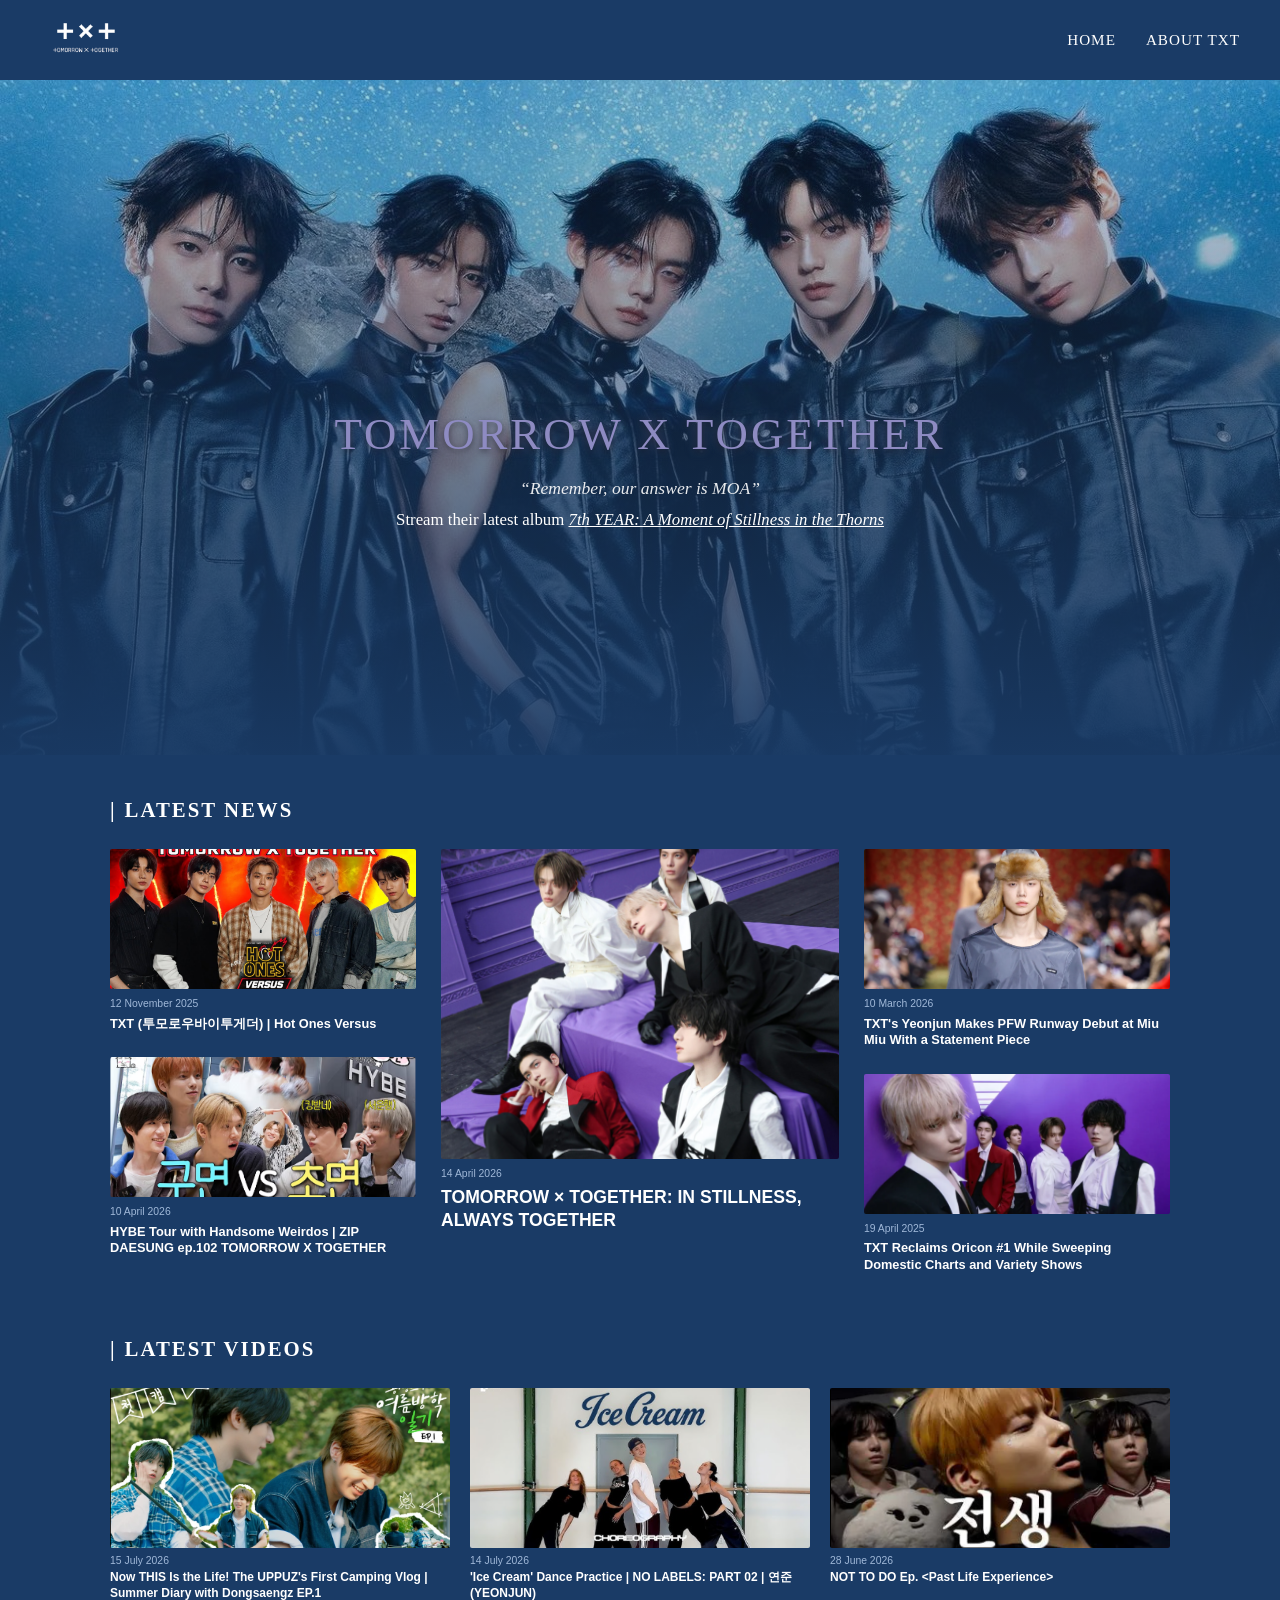
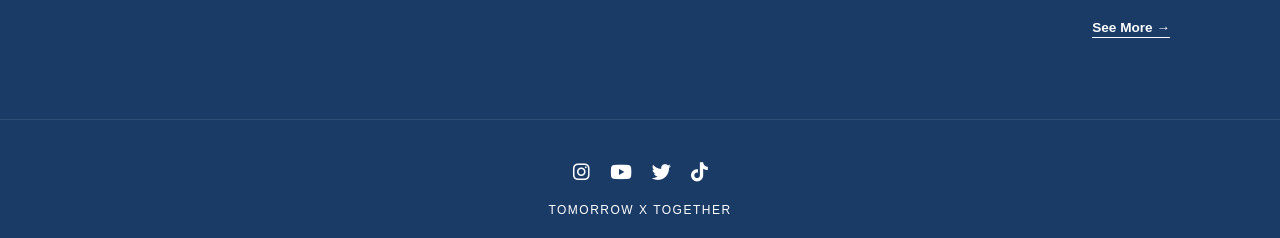
<file: index.html>
<!doctype html>
<html>
<head>
<meta charset="utf-8">
<meta name="viewport" content="width=device-width, initial-scale=1.0">
<title>index</title>
	<link rel="stylesheet" href="style.css">
<!-- Font Awesome for Social Media Icons -->
  <link rel="stylesheet" href="https://cdnjs.cloudflare.com/ajax/libs/font-awesome/6.4.0/css/all.min.css">
</head>

<body>
<!-- Navigation Header -->
  <header class="navbar">
  <div class="nav-container">
    <div class="logo">
      <img src="txt-logo.png" alt="TOMORROWXTOGETHER" class="logo-img" style="height: 80px !important; width: auto !important;">
    </div>
    <nav>
      <ul class="nav-links">
        <li><a href="index.html">HOME</a></li>
        <li><a href="about.html">ABOUT TXT</a></li>
      </ul>
    </nav>
  </div>
</header>

<!-- Hero Banner -->
<section class="hero scroll-reveal">
  <div class="hero-bg">
    <img src="banner.jpg" alt="TOMORROW X TOGETHER Hero Image">
    <div class="hero-overlay"></div>
  </div>
  <div class="hero-content">
    <h1 class="hero-title">TOMORROW X TOGETHER</h1>
    <p class="hero-quote">“Remember, our answer is MOA”</p>
    <!-- Album Link Added Below -->
    <p class="hero-sub">
      Stream their latest album 
      <a href="https://youtu.be/jOnLqqDRfY4?si=QqcTjqdE5loKPj-n" target="_blank" rel="noopener noreferrer" class="album-link">
        <em>7th YEAR: A Moment of Stillness in the Thorns</em>
      </a>
    </p>
  </div>
</section>

  <!-- Main Content Container -->
  <main class="main-content">

    <!-- LATEST NEWS SECTION -->
    <section class="news-section">
      <h2 class="section-title scroll-reveal"><span class="bar">|</span> LATEST NEWS</h2>
      
      <div class="news-grid">
        <!-- Left Column (Small Cards) -->
        <div class="news-col left-col">
       <article class="news-card scroll-reveal">
  <!-- 1. Wrap the image inside an <a> tag pointing to hot-ones.html -->
  <a href="hot-ones.html">
    <div class="img-wrapper">
      <img src="article1.png" alt="Hot Ones Versus"> <!-- Use your existing image name here -->
    </div>
  </a>
  
  <span class="date">12 November 2025</span>

  <!-- 2. Wrap the text inside an <a> tag pointing to hot-ones.html -->
  <h3>
    <a href="hot-ones.html" class="news-title-link">
      TXT (투모로우바이투게더) | Hot Ones Versus
    </a>
  </h3>
</article>

         <!-- Article 2: HYBE Tour -->
      <article class="news-card scroll-reveal">
        <a href="hybe-tour.html">
          <div class="img-wrapper">
            <img src="article5.png" alt="HYBE Tour">
          </div>
        </a>
        <span class="date">10 April 2026</span>
        <h3>
          <a href="hybe-tour.html" class="news-title-link">
            HYBE Tour with Handsome Weirdos | ZIP DAESUNG ep.102 TOMORROW X TOGETHER
          </a>
        </h3>
      </article>

    </div>

    <!-- Center Column (Featured Large Card) -->
    <div class="news-col center-col">
      
      <!-- Article 3: Featured Article -->
      <article class="news-card featured-card scroll-reveal">
        <a href="in-stillness.html">
          <div class="img-wrapper">
            <img src="article3.png" alt="Featured News">
          </div>
        </a>
        <span class="date">14 April 2026</span>
        <h2>
          <a href="in-stillness.html" class="news-title-link">
            TOMORROW × TOGETHER: IN STILLNESS, ALWAYS TOGETHER
          </a>
        </h2>
      </article>

    </div>

    <!-- Right Column (Small Cards) -->
    <div class="news-col right-col">
      
      <!-- Article 4: Yeonjun PFW -->
      <article class="news-card scroll-reveal">
        <a href="yeonjun-pfw.html">
          <div class="img-wrapper">
            <img src="article2.png" alt="Yeonjun PFW">
          </div>
        </a>
        <span class="date">10 March 2026</span>
        <h3>
          <a href="yeonjun-pfw.html" class="news-title-link">
            TXT's Yeonjun Makes PFW Runway Debut at Miu Miu With a Statement Piece
          </a>
        </h3>
      </article>

      <!-- Article 5: Oricon Charts -->
      <article class="news-card scroll-reveal">
        <a href="orion-charts.html">
          <div class="img-wrapper">
            <img src="article4.png" alt="Oricon Charts">
          </div>
        </a>
        <span class="date">19 April 2025</span>
        <h3>
          <a href="orion-charts.html" class="news-title-link">
            TXT Reclaims Oricon #1 While Sweeping Domestic Charts and Variety Shows
          </a>
        </h3>
      </article>

    </div>

  </div>
</section>

   <!-- LATEST VIDEOS SECTION -->
<section class="videos-section">
  <h2 class="section-title scroll-reveal"><span class="bar">|</span> LATEST VIDEOS</h2>

  <div class="video-grid">
    <article class="video-card scroll-reveal">
      <div class="img-wrapper">
        <img src="vid1.png" alt="Now THIS Is the Life!">
      </div>
      <span class="date">15 July 2026</span>
      <h3>
        <a href="https://youtu.be/W1A_zxFTfpo?si=37o1VPZuqSV8nnGb" target="_blank" rel="noopener noreferrer" class="video-title-link">
          Now THIS Is the Life! The UPPUZ's First Camping Vlog | Summer Diary with Dongsaengz EP.1
        </a>
      </h3>
    </article>

    <article class="video-card scroll-reveal">
      <div class="img-wrapper">
        <img src="vid2.png" alt="Ice Cream Dance Practice">
      </div>
      <span class="date">14 July 2026</span>
      <h3>
        <a href="https://youtu.be/bt8orNMV8So?si=zY-VNo55IUqA9FCu" target="_blank" rel="noopener noreferrer" class="video-title-link">
          'Ice Cream' Dance Practice | NO LABELS: PART 02 | 연준 (YEONJUN)
        </a>
      </h3>
    </article>

    <article class="video-card scroll-reveal">
      <div class="img-wrapper">
        <img src="vid3.png" alt="NOT TO DO Ep">
      </div>
      <span class="date">28 June 2026</span>
      <h3>
        <a href="https://youtu.be/4HDLaG59Waw?si=Dm4VG0qv7tOkpBgp" target="_blank" rel="noopener noreferrer" class="video-title-link">
          NOT TO DO Ep. &lt;Past Life Experience&gt;
        </a>
      </h3>
    </article>
  </div>

  <div class="see-more-container scroll-reveal">
    <a href="https://youtube.com/@txt_bighit?si=pQ9l5C56jWj0lDkj" target="_blank" rel="noopener noreferrer" class="see-more">See More &rarr;</a>
  </div>
</section>

  </main>

  <!-- Footer -->
<footer class="footer">
  <div class="social-icons">
    <a href="https://www.instagram.com/txt_bighit?igsh=MW83ZWhpZDl4MWRhbg==" target="_blank" rel="noopener noreferrer" aria-label="Instagram">
      <i class="fa-brands fa-instagram"></i>
    </a>
    <a href="https://youtube.com/@txt_bighit?si=pQ9l5C56jWj0lDkj
" target="_blank" rel="noopener noreferrer" aria-label="YouTube">
      <i class="fa-brands fa-youtube"></i>
    </a>
    <a href="https://x.com/TXT_members?s=20" target="_blank" rel="noopener noreferrer" aria-label="Twitter/X">
      <i class="fa-brands fa-twitter"></i>
    </a>
    <a href="https://www.tiktok.com/@txt.bighitent?_r=1&_t=ZS-98K6CUXUZD2" target="_blank" rel="noopener noreferrer" aria-label="TikTok">
      <i class="fa-brands fa-tiktok"></i>
    </a>
  </div>
  <p class="footer-title">TOMORROW X TOGETHER</p>
</footer>

<script src="script.js"></script>
</body>
</html>
</file>
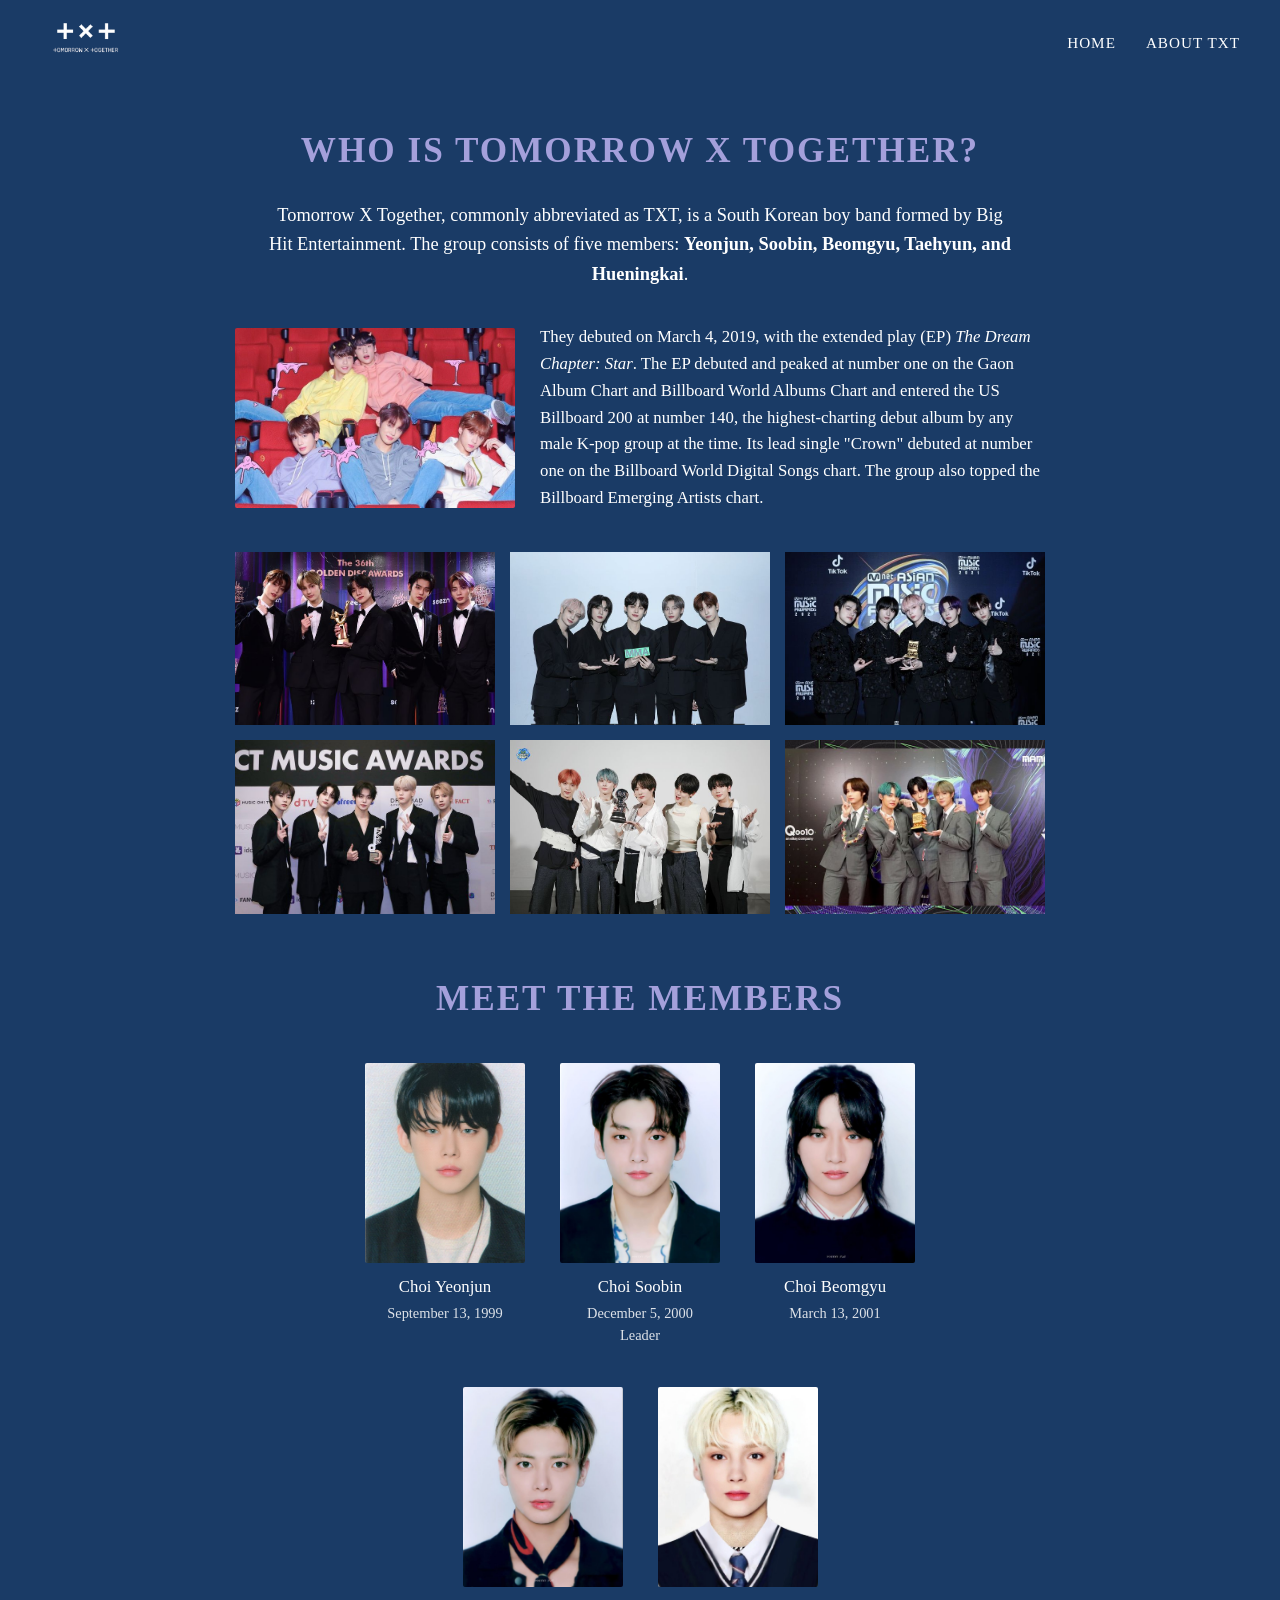
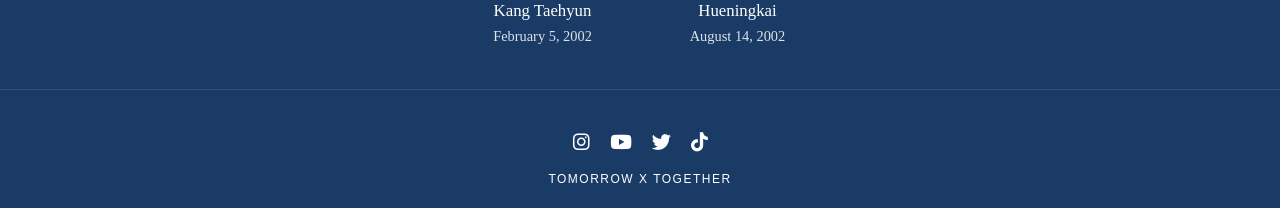
<file: about.html>
<!DOCTYPE html>
<html lang="en">
<head>
  <meta charset="UTF-8">
  <meta name="viewport" content="width=device-width, initial-scale=1.0">
  <title>ABOUT TXT | TOMORROW X TOGETHER</title>
  <link rel="stylesheet" href="style.css">
  <!-- Font Awesome for Social Media Icons -->
  <link rel="stylesheet" href="https://cdnjs.cloudflare.com/ajax/libs/font-awesome/6.4.0/css/all.min.css">
</head>
<body>

  <!-- Navigation Header -->
  <header class="navbar">
    <div class="nav-container">
      <div class="logo">
        <a href="index.html">
          <img src="txt-logo.png" alt="TOMORROWXTOGETHER" class="logo-img" style="height: 80px !important; width: auto !important;">
        </a>
      </div>
      <nav>
        <ul class="nav-links">
          <li><a href="index.html">HOME</a></li>
          <li><a href="about.html" class="active">ABOUT TXT</a></li>
        </ul>
      </nav>
    </div>
  </header>

  <!-- About Section Container -->
  <main class="about-container scroll-reveal">
    
    <h1 class="about-heading">WHO IS TOMORROW X TOGETHER?</h1>

    <p class="about-intro">
      Tomorrow X Together, commonly abbreviated as TXT, is a South Korean boy band formed by Big Hit Entertainment. The group consists of five members: <strong>Yeonjun, Soobin, Beomgyu, Taehyun, and Hueningkai</strong>.
    </p>

    <!-- Intro Banner with Image on Left -->
    <div class="about-intro-block">
      <div class="intro-img-wrapper">
        <img src="txt-debut.jpg" alt="TXT Debut">
      </div>
      <p class="intro-text">
        They debuted on March 4, 2019, with the extended play (EP) <em>The Dream Chapter: Star</em>. The EP debuted and peaked at number one on the Gaon Album Chart and Billboard World Albums Chart and entered the US Billboard 200 at number 140, the highest-charting debut album by any male K-pop group at the time. Its lead single "Crown" debuted at number one on the Billboard World Digital Songs chart. The group also topped the Billboard Emerging Artists chart.
      </p>
    </div>

 <!-- Asymmetrical Gallery Grid -->
<div class="about-gallery">
  <div class="gallery-item item-1 scroll-reveal" style="transition-delay: 0.1s;">
    <img src="award1.jpg" alt="Award 1">
  </div>
  <div class="gallery-item item-2 scroll-reveal" style="transition-delay: 0.2s;">
    <img src="award2.jpg" alt="Award 2">
  </div>
  <div class="gallery-item item-3 scroll-reveal" style="transition-delay: 0.3s;">
    <img src="award3.jpg" alt="Award 3">
  </div>
  <div class="gallery-item item-4 scroll-reveal" style="transition-delay: 0.4s;">
    <img src="award4.jpg" alt="Award 4">
  </div>
  <div class="gallery-item item-5 scroll-reveal" style="transition-delay: 0.5s;">
    <img src="award5.jpg" alt="Award 5">
  </div>
  <div class="gallery-item item-6 scroll-reveal" style="transition-delay: 0.6s;">
    <img src="award6.jpg" alt="Award 6">
  </div>
</div>

    <h2 class="members-heading">MEET THE MEMBERS</h2>

    <!-- Top 3 Members Row -->
    <div class="members-row top-row">
      
      <!-- Yeonjun -->
      <div class="member-card">
        <div class="member-img-wrapper">
          <img src="yeonjun-passport.jpg" alt="Choi Yeonjun">
        </div>
        <h3 class="member-name">Choi Yeonjun</h3>
        <p class="member-date">September 13, 1999</p>
      </div>

      <!-- Soobin -->
      <div class="member-card">
        <div class="member-img-wrapper">
          <img src="soobin-passprt.jpg" alt="Choi Soobin">
        </div>
        <h3 class="member-name">Choi Soobin</h3>
        <p class="member-date">December 5, 2000</p>
        <p class="member-role">Leader</p>
      </div>

      <!-- Beomgyu -->
      <div class="member-card">
        <div class="member-img-wrapper">
          <img src="beomgyu-passport.jpg" alt="Choi Beomgyu">
        </div>
        <h3 class="member-name">Choi Beomgyu</h3>
        <p class="member-date">March 13, 2001</p>
      </div>

    </div>

    <!-- Bottom 2 Members Row -->
    <div class="members-row bottom-row">
      
      <!-- Taehyun -->
      <div class="member-card">
        <div class="member-img-wrapper">
          <img src="taehyun-passport.jpg" alt="Kang Taehyun">
        </div>
        <h3 class="member-name">Kang Taehyun</h3>
        <p class="member-date">February 5, 2002</p>
      </div>

      <!-- Hueningkai -->
      <div class="member-card">
        <div class="member-img-wrapper">
          <img src="hueningkai-passport.jpg" alt="Hueningkai">
        </div>
        <h3 class="member-name">Hueningkai</h3>
        <p class="member-date">August 14, 2002</p>
      </div>

    </div>

  </main>

  <!-- Footer -->
  <footer class="footer">
    <div class="social-icons">
      <a href="https://www.instagram.com/txt_bighit" target="_blank" rel="noopener noreferrer"><i class="fa-brands fa-instagram"></i></a>
      <a href="https://www.youtube.com/@TXT_OFFICIAL" target="_blank" rel="noopener noreferrer"><i class="fa-brands fa-youtube"></i></a>
      <a href="https://twitter.com/TXT_bighit" target="_blank" rel="noopener noreferrer"><i class="fa-brands fa-twitter"></i></a>
      <a href="https://www.tiktok.com/@txt.bighitent" target="_blank" rel="noopener noreferrer"><i class="fa-brands fa-tiktok"></i></a>
    </div>
    <p class="footer-title">TOMORROW X TOGETHER</p>
  </footer>

  <script src="script.js"></script>
	

</body>
</html>
</file>
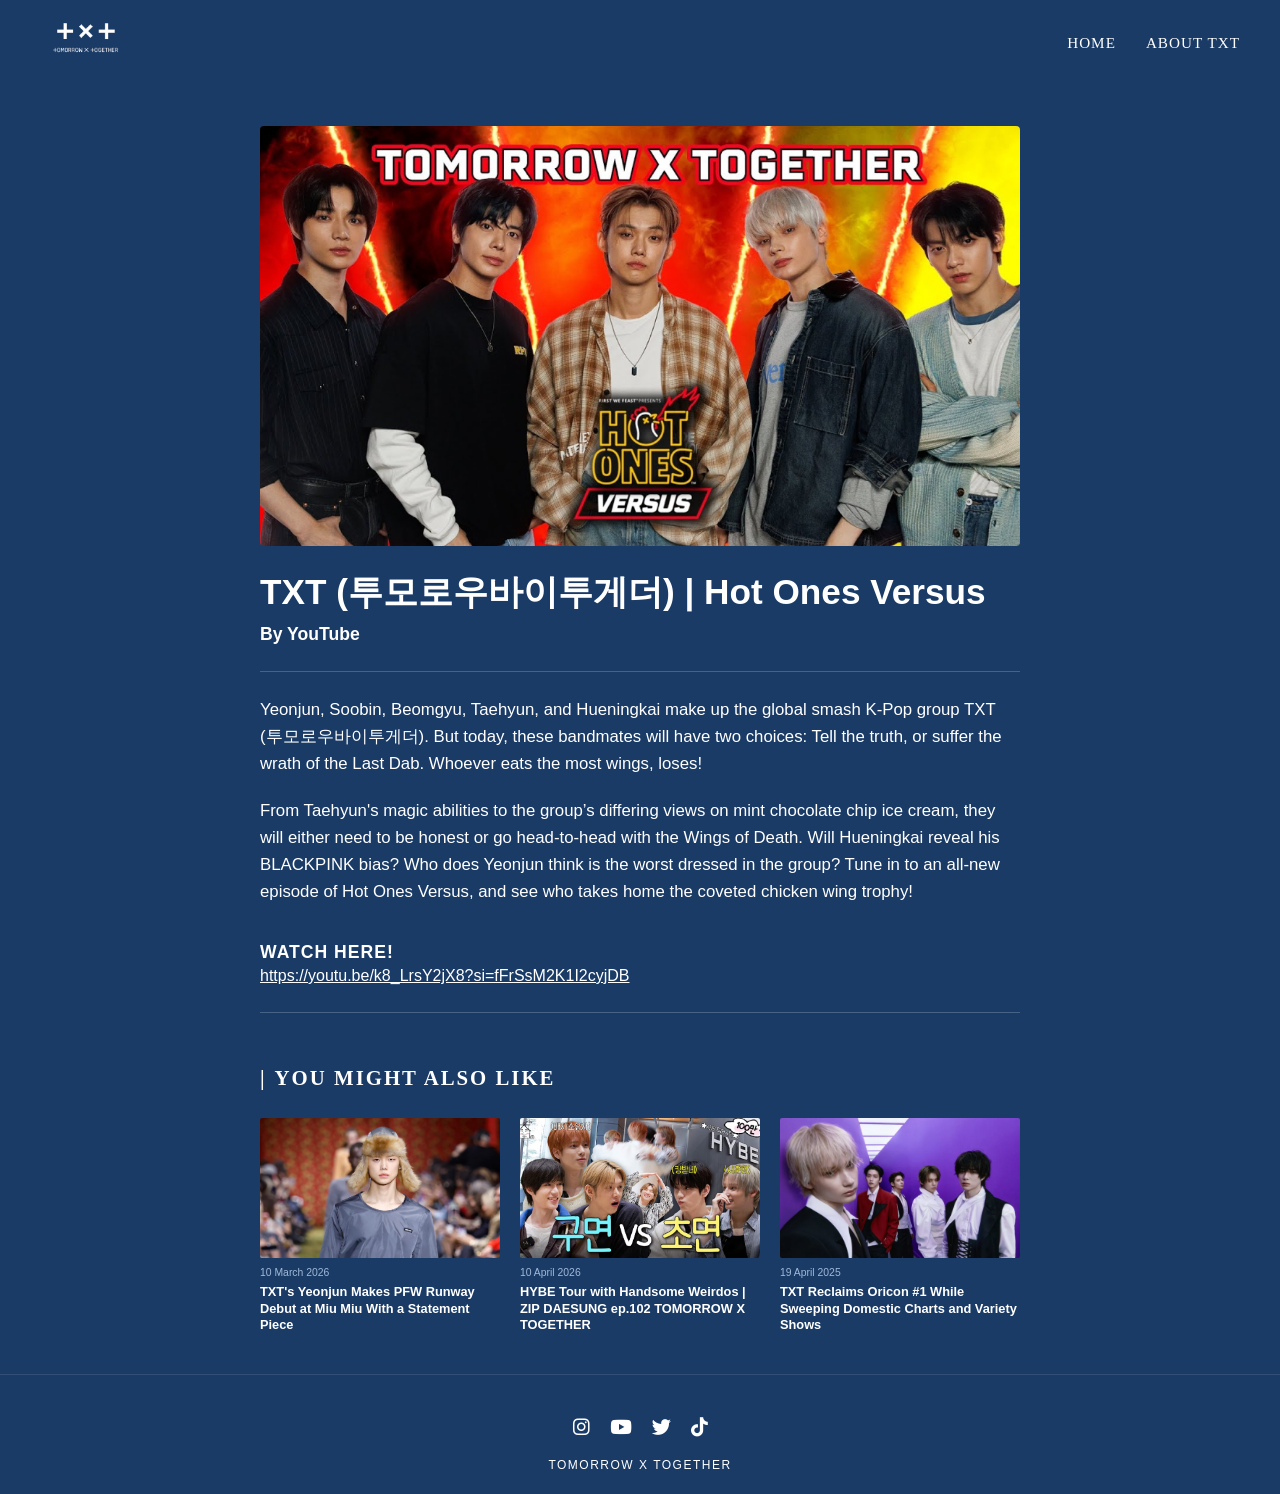
<file: hot-ones.html>
<!doctype html>
<html>
<head>
<meta charset="utf-8">
<meta name="viewport" content="width=device-width, initial-scale=1.0">
<title>hot-ones</title>
	<link rel="stylesheet" href="style.css">
  <link rel="stylesheet" href="https://cdnjs.cloudflare.com/ajax/libs/font-awesome/6.4.0/css/all.min.css">
</head>

<body>
	
<!-- Navigation Header -->
  <header class="navbar">
    <div class="nav-container">
      <div class="logo">
        <a href="index.html">
          <img src="txt-logo.png" alt="TOMORROWXTOGETHER" class="logo-img" style="height: 80px !important; width: auto !important;">
        </a>
      </div>
      <nav>
        <ul class="nav-links">
          <li><a href="index.html">HOME</a></li>
          <li><a href="about.html">ABOUT TXT</a></li>
        </ul>
      </nav>
    </div>
  </header>

  <!-- Article Layout -->
  <main class="article-container scroll-reveal">
    
    <!-- Article Header Banner Image -->
    <div class="article-banner">
      <img src="article1.png" alt="TXT Hot Ones Versus">
    </div>

    <!-- Article Heading -->
    <h1 class="article-title">TXT (투모로우바이투게더) | Hot Ones Versus</h1>
    <p class="article-author">By YouTube</p>

    <hr class="article-divider">

    <!-- Article Body Text -->
    <div class="article-body">
      <p>
        Yeonjun, Soobin, Beomgyu, Taehyun, and Hueningkai make up the global smash K-Pop group TXT (투모로우바이투게더). But today, these bandmates will have two choices: Tell the truth, or suffer the wrath of the Last Dab. Whoever eats the most wings, loses!
      </p>

      <p>
        From Taehyun's magic abilities to the group’s differing views on mint chocolate chip ice cream, they will either need to be honest or go head-to-head with the Wings of Death. Will Hueningkai reveal his BLACKPINK bias? Who does Yeonjun think is the worst dressed in the group? Tune in to an all-new episode of Hot Ones Versus, and see who takes home the coveted chicken wing trophy!
      </p>

      <div class="watch-here-block">
        <strong>WATCH HERE!</strong><br>
        <a href="https://youtu.be/k8_LrsY2jX8?si=fFrSsM2K1I2cyjDB" target="_blank" rel="noopener noreferrer" class="youtube-link">
          https://youtu.be/k8_LrsY2jX8?si=fFrSsM2K1I2cyjDB
        </a>
      </div>
    </div>

    <hr class="article-divider">

    <!-- Related Articles / You Might Also Like -->
<section class="related-section">
  <h2 class="section-title"><span class="bar">|</span> YOU MIGHT ALSO LIKE</h2>
  
  <div class="video-grid">
    
    <!-- Related Card 1 -->
    <article class="news-card scroll-reveal">
      <a href="yeonjun-pfw.html">
        <div class="img-wrapper">
          <img src="article2.png" alt="Yeonjun PFW">
        </div>
      </a>
      <span class="date">10 March 2026</span>
      <h3>
        <a href="yeonjun-pfw.html" class="video-title-link">
          TXT's Yeonjun Makes PFW Runway Debut at Miu Miu With a Statement Piece
        </a>
      </h3>
    </article>

    <!-- Related Card 2 -->
    <article class="news-card scroll-reveal">
      <a href="hybe-tour.html">
        <div class="img-wrapper">
          <img src="article5.png" alt="HYBE Tour">
        </div>
      </a>
      <span class="date">10 April 2026</span>
      <h3>
        <a href="hybe-tour.html" class="video-title-link">
          HYBE Tour with Handsome Weirdos | ZIP DAESUNG ep.102 TOMORROW X TOGETHER
        </a>
      </h3>
    </article>

    <!-- Related Card 3 -->
    <article class="news-card scroll-reveal">
      <a href="orion-charts.html">
        <div class="img-wrapper">
          <img src="article4.png" alt="Oricon Charts">
        </div>
      </a>
      <span class="date">19 April 2025</span>
      <h3>
        <a href="orion-charts.html" class="video-title-link">
          TXT Reclaims Oricon #1 While Sweeping Domestic Charts and Variety Shows
        </a>
      </h3>
    </article>

  </div>
</section>

  </main>

  <!-- Footer -->
  <footer class="footer">
    <div class="social-icons">
      <a href="https://www.instagram.com/txt_bighit" target="_blank" rel="noopener noreferrer"><i class="fa-brands fa-instagram"></i></a>
      <a href="https://www.youtube.com/@TXT_OFFICIAL" target="_blank" rel="noopener noreferrer"><i class="fa-brands fa-youtube"></i></a>
      <a href="https://twitter.com/TXT_bighit" target="_blank" rel="noopener noreferrer"><i class="fa-brands fa-twitter"></i></a>
      <a href="https://www.tiktok.com/@txt.bighitent" target="_blank" rel="noopener noreferrer"><i class="fa-brands fa-tiktok"></i></a>
    </div>
    <p class="footer-title">TOMORROW X TOGETHER</p>
  </footer>

  <script src="script.js"></script>

</body>
</html>
</file>
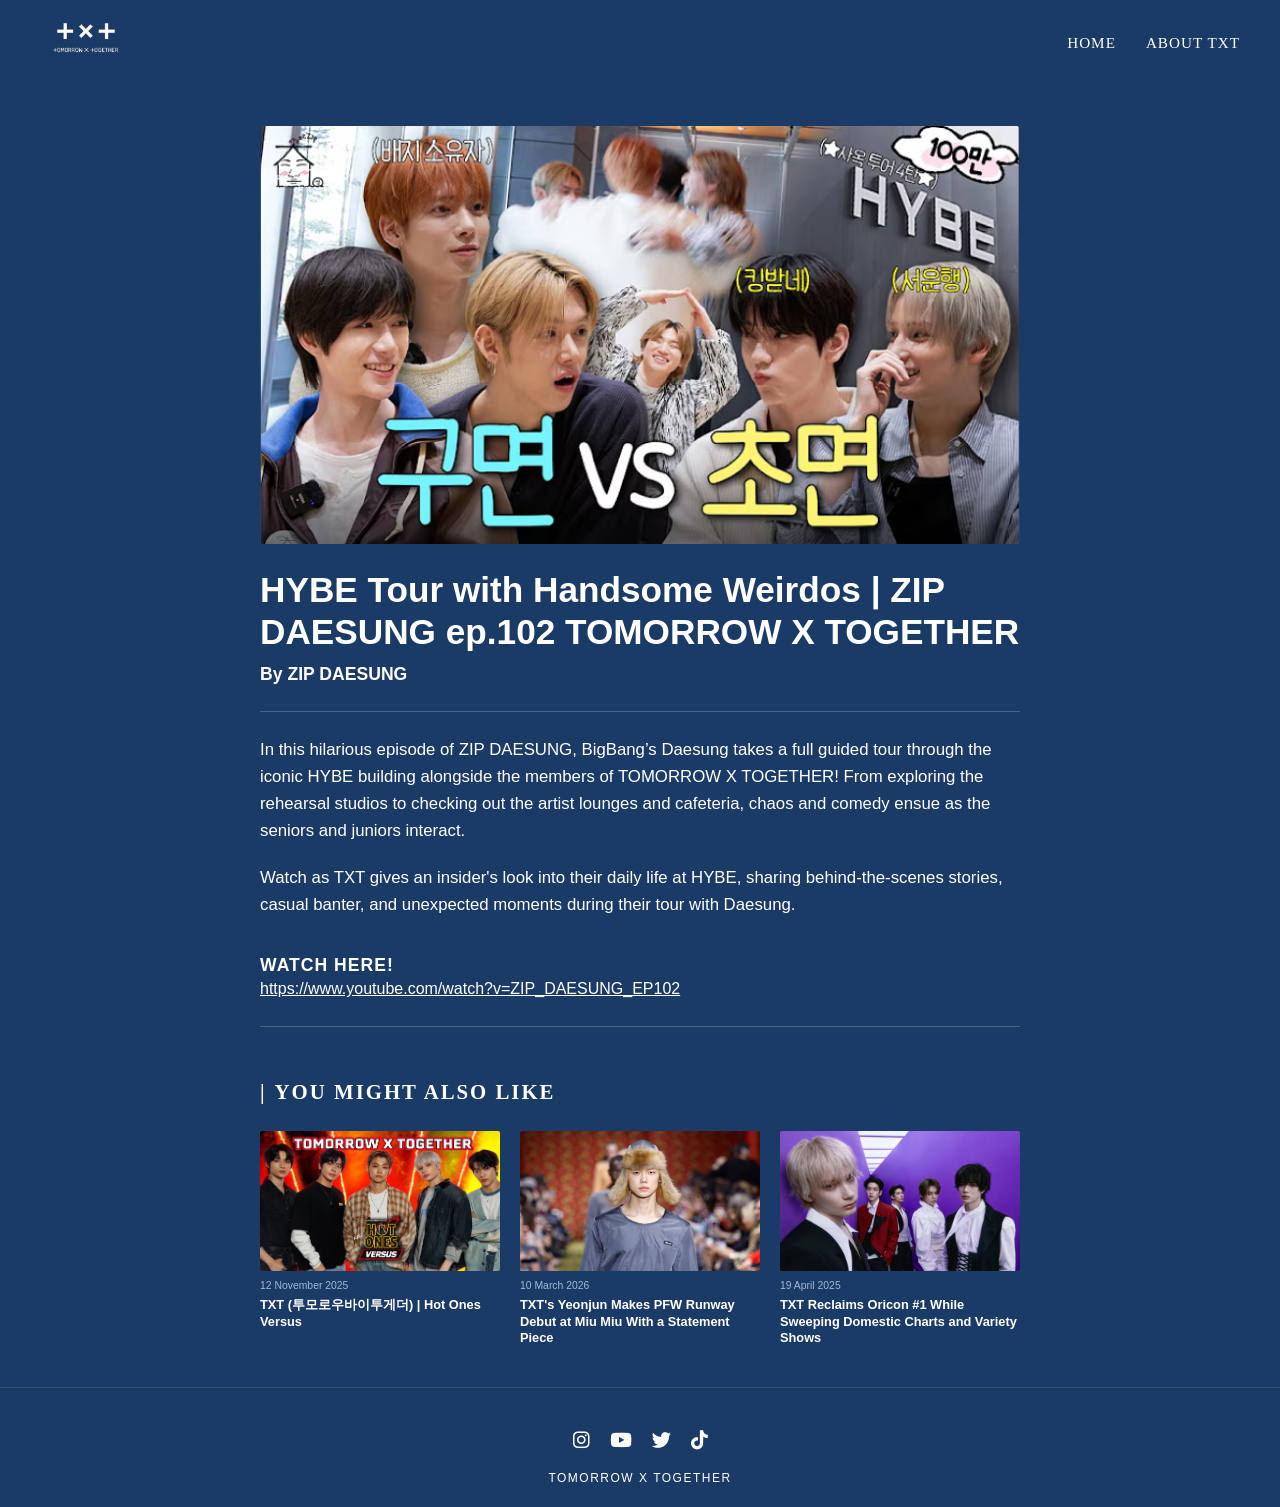
<file: hybe-tour.html>
<!DOCTYPE html>
<html lang="en">
<head>
  <meta charset="UTF-8">
  <meta name="viewport" content="width=device-width, initial-scale=1.0">
  <title>TXT | HYBE Tour with Handsome Weirdos</title>
  <link rel="stylesheet" href="style.css">
  <!-- Font Awesome for Social Media Icons -->
  <link rel="stylesheet" href="https://cdnjs.cloudflare.com/ajax/libs/font-awesome/6.4.0/css/all.min.css">
</head>
<body>

  <!-- Navigation Header -->
  <header class="navbar">
    <div class="nav-container">
      <div class="logo">
        <a href="index.html">
          <img src="txt-logo.png" alt="TOMORROWXTOGETHER" class="logo-img" style="height: 80px !important; width: auto !important;">
        </a>
      </div>
      <nav>
        <ul class="nav-links">
          <li><a href="index.html">HOME</a></li>
          <li><a href="about.html">ABOUT TXT</a></li>
        </ul>
      </nav>
    </div>
  </header>

  <!-- Article Layout -->
  <main class="article-container scroll-reveal">
    
    <!-- Article Header Banner Image -->
    <div class="article-banner">
      <img src="article5.png" alt="HYBE Tour with Handsome Weirdos">
    </div>

    <!-- Article Heading -->
    <h1 class="article-title">HYBE Tour with Handsome Weirdos | ZIP DAESUNG ep.102 TOMORROW X TOGETHER</h1>
    <p class="article-author">By ZIP DAESUNG</p>

    <hr class="article-divider">

    <!-- Article Body Text -->
    <div class="article-body">
      <p>
        In this hilarious episode of ZIP DAESUNG, BigBang’s Daesung takes a full guided tour through the iconic HYBE building alongside the members of TOMORROW X TOGETHER! From exploring the rehearsal studios to checking out the artist lounges and cafeteria, chaos and comedy ensue as the seniors and juniors interact.
      </p>

      <p>
        Watch as TXT gives an insider's look into their daily life at HYBE, sharing behind-the-scenes stories, casual banter, and unexpected moments during their tour with Daesung.
      </p>

      <div class="watch-here-block">
        <strong>WATCH HERE!</strong><br>
        <a href="https://www.youtube.com/watch?v=ZIP_DAESUNG_EP102" target="_blank" rel="noopener noreferrer" class="youtube-link">
          https://www.youtube.com/watch?v=ZIP_DAESUNG_EP102
        </a>
      </div>
    </div>

    <hr class="article-divider">

    <!-- Related Articles / You Might Also Like -->
    <section class="related-section">
      <h2 class="section-title"><span class="bar">|</span> YOU MIGHT ALSO LIKE</h2>
      
      <div class="video-grid">
        
        <!-- Related 1: Hot Ones -->
        <article class="news-card scroll-reveal">
          <a href="hot-ones.html">
            <div class="img-wrapper">
              <img src="article1.png" alt="Hot Ones Versus">
            </div>
          </a>
          <span class="date">12 November 2025</span>
          <h3>
            <a href="hot-ones.html" class="video-title-link">
              TXT (투모로우바이투게더) | Hot Ones Versus
            </a>
          </h3>
        </article>

        <!-- Related 2: Yeonjun PFW -->
        <article class="news-card scroll-reveal">
          <a href="yeonjun-pfw.html">
            <div class="img-wrapper">
              <img src="article2.png" alt="Yeonjun PFW">
            </div>
          </a>
          <span class="date">10 March 2026</span>
          <h3>
            <a href="yeonjun-pfw.html" class="video-title-link">
              TXT's Yeonjun Makes PFW Runway Debut at Miu Miu With a Statement Piece
            </a>
          </h3>
        </article>

        <!-- Related 3: Oricon Charts -->
        <article class="news-card scroll-reveal">
          <a href="orion-charts.html">
            <div class="img-wrapper">
              <img src="article4.png" alt="Oricon Charts">
            </div>
          </a>
          <span class="date">19 April 2025</span>
          <h3>
            <a href="orion-charts.html" class="video-title-link">
              TXT Reclaims Oricon #1 While Sweeping Domestic Charts and Variety Shows
            </a>
          </h3>
        </article>

      </div>
    </section>

  </main>

  <!-- Footer -->
  <footer class="footer">
    <div class="social-icons">
      <a href="https://www.instagram.com/txt_bighit" target="_blank" rel="noopener noreferrer"><i class="fa-brands fa-instagram"></i></a>
      <a href="https://www.youtube.com/@TXT_OFFICIAL" target="_blank" rel="noopener noreferrer"><i class="fa-brands fa-youtube"></i></a>
      <a href="https://twitter.com/TXT_bighit" target="_blank" rel="noopener noreferrer"><i class="fa-brands fa-twitter"></i></a>
      <a href="https://www.tiktok.com/@txt.bighitent" target="_blank" rel="noopener noreferrer"><i class="fa-brands fa-tiktok"></i></a>
    </div>
    <p class="footer-title">TOMORROW X TOGETHER</p>
  </footer>

  <script src="script.js"></script>
</body>
</html>
</file>
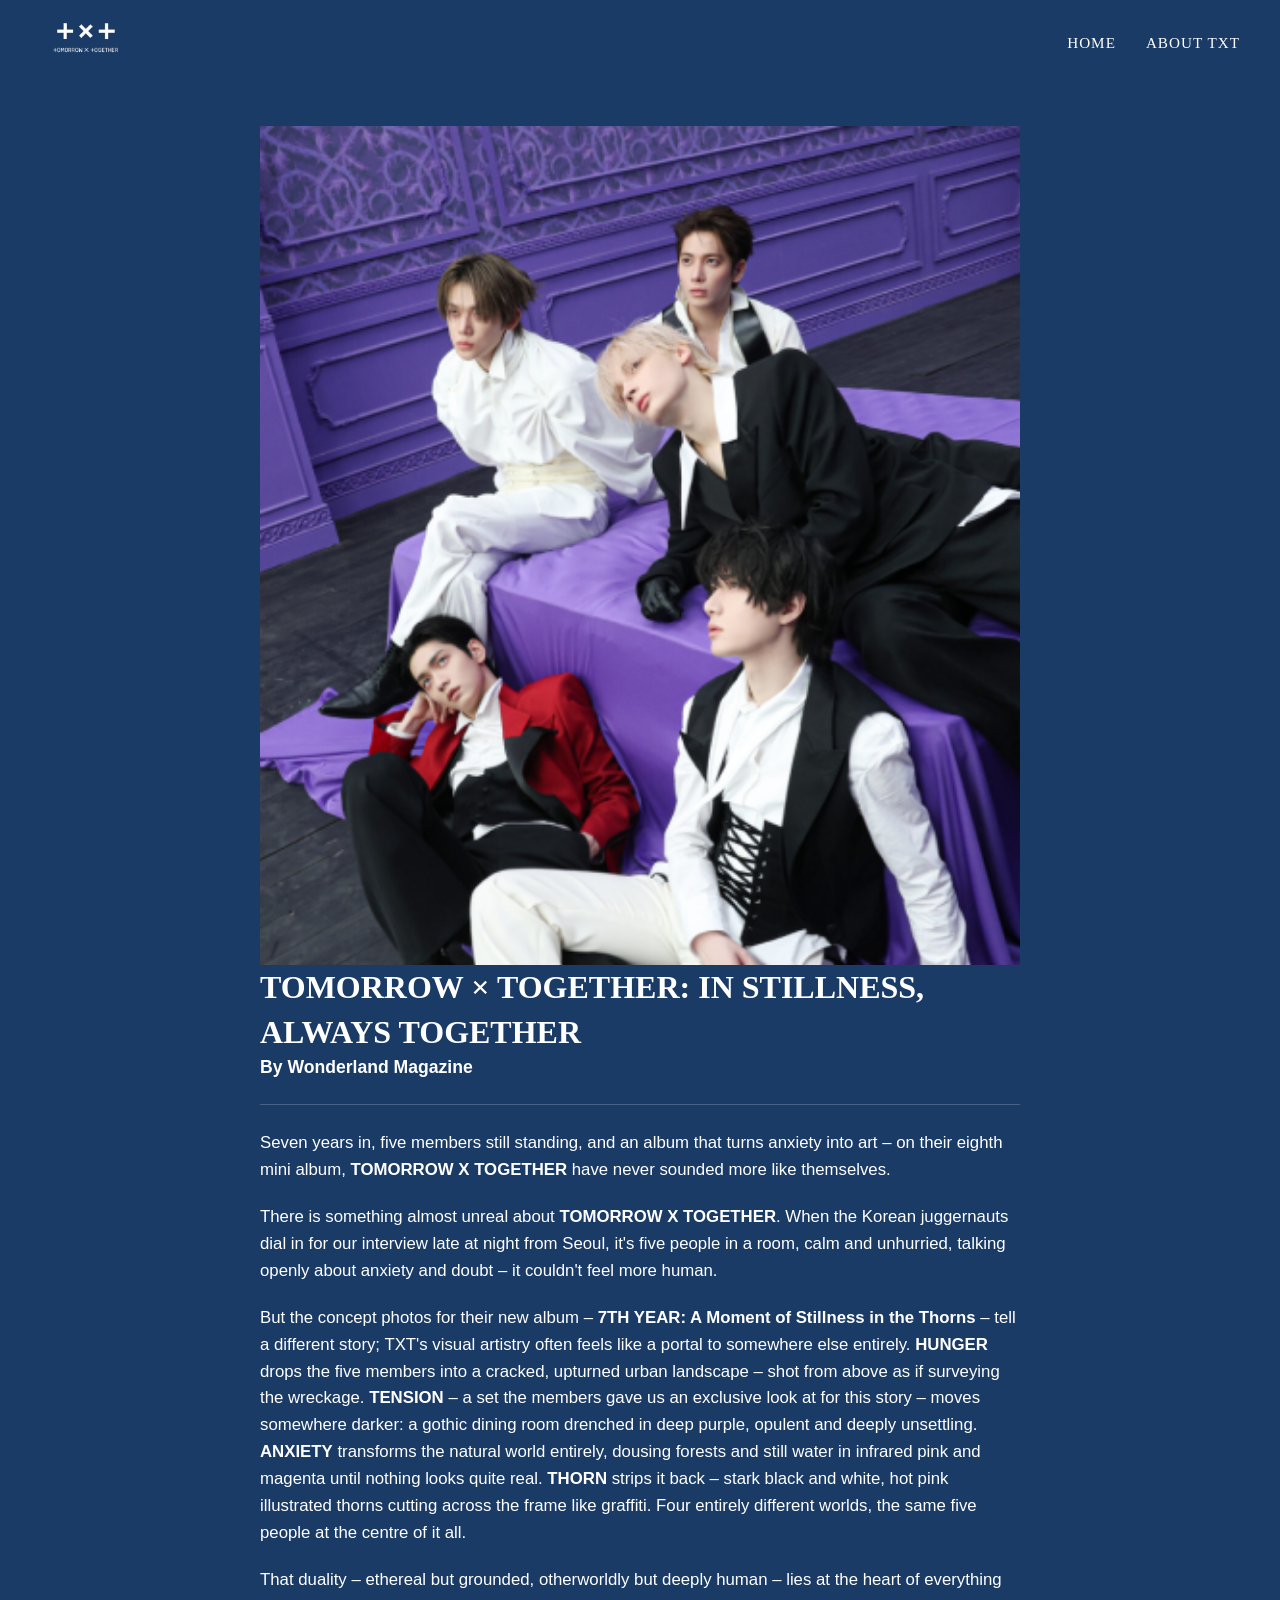
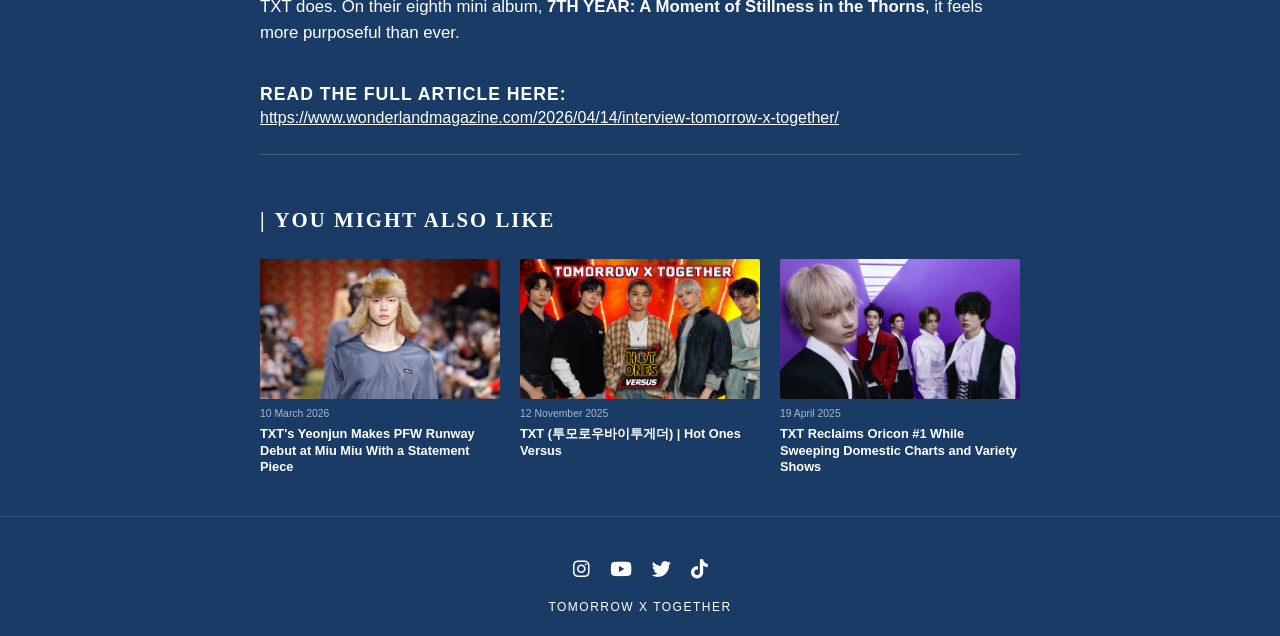
<file: in-stillness.html>
<!DOCTYPE html>
<html lang="en">
<head>
  <meta charset="UTF-8">
  <meta name="viewport" content="width=device-width, initial-scale=1.0">
  <title>TXT | IN STILLNESS, ALWAYS TOGETHER</title>
  <link rel="stylesheet" href="style.css">
  <!-- Font Awesome for Social Media Icons -->
  <link rel="stylesheet" href="https://cdnjs.cloudflare.com/ajax/libs/font-awesome/6.4.0/css/all.min.css">
</head>
<body>

  <!-- Navigation Header -->
  <header class="navbar">
    <div class="nav-container">
      <div class="logo">
        <a href="index.html">
          <img src="txt-logo.png" alt="TOMORROWXTOGETHER" class="logo-img" style="height: 80px !important; width: auto !important;">
        </a>
      </div>
      <nav>
        <ul class="nav-links">
          <li><a href="index.html">HOME</a></li>
          <li><a href="about.html">ABOUT TXT</a></li>
        </ul>
      </nav>
    </div>
  </header>

  <!-- Article Layout -->
  <main class="article-container scroll-reveal">
    
    <!-- Split Header: Side-by-side Image & Title -->
    <div class="article-header-split">
      <div class="split-image-wrapper">
        <img src="article3.png" alt="TOMORROW X TOGETHER: IN STILLNESS, ALWAYS TOGETHER">
      </div>
      <div class="split-text-wrapper">
        <h1 class="split-article-title">TOMORROW × TOGETHER: IN STILLNESS, ALWAYS TOGETHER</h1>
        <p class="article-author">By Wonderland Magazine</p>
      </div>
    </div>

    <hr class="article-divider">

    <!-- Article Body Text -->
    <div class="article-body">
      <p>
        Seven years in, five members still standing, and an album that turns anxiety into art – on their eighth mini album, <strong>TOMORROW X TOGETHER</strong> have never sounded more like themselves.
      </p>

      <p>
        There is something almost unreal about <strong>TOMORROW X TOGETHER</strong>. When the Korean juggernauts dial in for our interview late at night from Seoul, it's five people in a room, calm and unhurried, talking openly about anxiety and doubt – it couldn't feel more human.
      </p>

      <p>
        But the concept photos for their new album – <strong>7TH YEAR: A Moment of Stillness in the Thorns</strong> – tell a different story; TXT's visual artistry often feels like a portal to somewhere else entirely. <strong>HUNGER</strong> drops the five members into a cracked, upturned urban landscape – shot from above as if surveying the wreckage. <strong>TENSION</strong> – a set the members gave us an exclusive look at for this story – moves somewhere darker: a gothic dining room drenched in deep purple, opulent and deeply unsettling. <strong>ANXIETY</strong> transforms the natural world entirely, dousing forests and still water in infrared pink and magenta until nothing looks quite real. <strong>THORN</strong> strips it back – stark black and white, hot pink illustrated thorns cutting across the frame like graffiti. Four entirely different worlds, the same five people at the centre of it all.
      </p>

      <p>
        That duality – ethereal but grounded, otherworldly but deeply human – lies at the heart of everything TXT does. On their eighth mini album, <strong>7TH YEAR: A Moment of Stillness in the Thorns</strong>, it feels more purposeful than ever.
      </p>

      <div class="watch-here-block">
         <strong>READ THE FULL ARTICLE HERE:</strong><br>
        <a href="https://www.wonderlandmagazine.com/2026/04/14/interview-tomorrow-x-together/" target="_blank" rel="noopener noreferrer" class="youtube-link">
          https://www.wonderlandmagazine.com/2026/04/14/interview-tomorrow-x-together/
        </a>
      </div>
    </div>

    <hr class="article-divider">

    <!-- Related Articles / You Might Also Like -->
    <section class="related-section">
      <h2 class="section-title"><span class="bar">|</span> YOU MIGHT ALSO LIKE</h2>
      
      <div class="video-grid">
        
        <!-- Related 1: Yeonjun PFW -->
        <article class="news-card scroll-reveal">
          <a href="yeonjun-pfw.html">
            <div class="img-wrapper">
              <img src="article2.png" alt="Yeonjun PFW">
            </div>
          </a>
          <span class="date">10 March 2026</span>
          <h3>
            <a href="yeonjun-pfw.html" class="video-title-link">
              TXT's Yeonjun Makes PFW Runway Debut at Miu Miu With a Statement Piece
            </a>
          </h3>
        </article>

        <!-- Related 2: Hot Ones -->
        <article class="news-card scroll-reveal">
          <a href="hot-ones.html">
            <div class="img-wrapper">
              <img src="article1.png" alt="Hot Ones Versus">
            </div>
          </a>
          <span class="date">12 November 2025</span>
          <h3>
            <a href="hot-ones.html" class="video-title-link">
              TXT (투모로우바이투게더) | Hot Ones Versus
            </a>
          </h3>
        </article>

        <!-- Related 3: Oricon Charts -->
        <article class="news-card scroll-reveal">
          <a href="orion-charts.html">
            <div class="img-wrapper">
              <img src="article4.png" alt="Oricon Charts">
            </div>
          </a>
          <span class="date">19 April 2025</span>
          <h3>
            <a href="orion-charts.html" class="video-title-link">
              TXT Reclaims Oricon #1 While Sweeping Domestic Charts and Variety Shows
            </a>
          </h3>
        </article>

      </div>
    </section>

  </main>

  <!-- Footer -->
  <footer class="footer">
    <div class="social-icons">
      <a href="https://www.instagram.com/txt_bighit" target="_blank" rel="noopener noreferrer"><i class="fa-brands fa-instagram"></i></a>
      <a href="https://www.youtube.com/@TXT_OFFICIAL" target="_blank" rel="noopener noreferrer"><i class="fa-brands fa-youtube"></i></a>
      <a href="https://twitter.com/TXT_bighit" target="_blank" rel="noopener noreferrer"><i class="fa-brands fa-twitter"></i></a>
      <a href="https://www.tiktok.com/@txt.bighitent" target="_blank" rel="noopener noreferrer"><i class="fa-brands fa-tiktok"></i></a>
    </div>
    <p class="footer-title">TOMORROW X TOGETHER</p>
  </footer>

  <script src="script.js"></script>
</body>
</html>
</file>
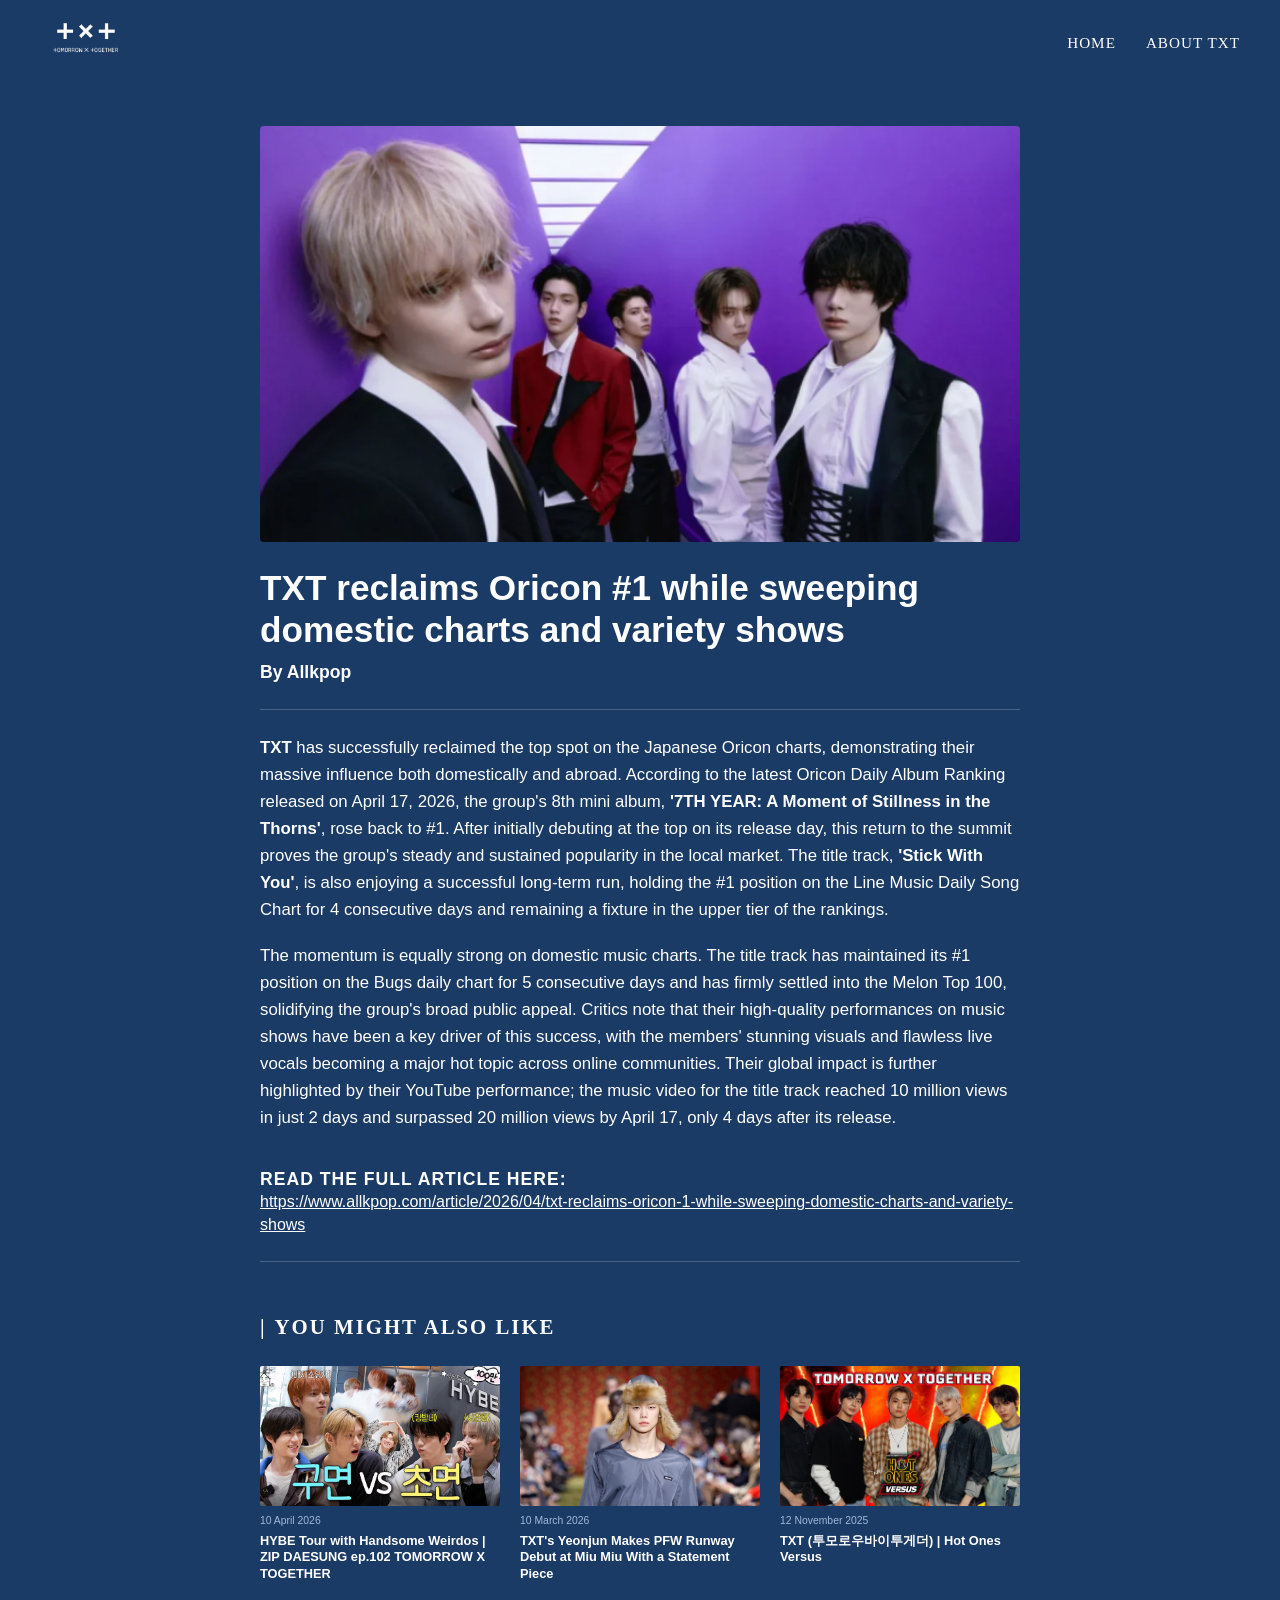
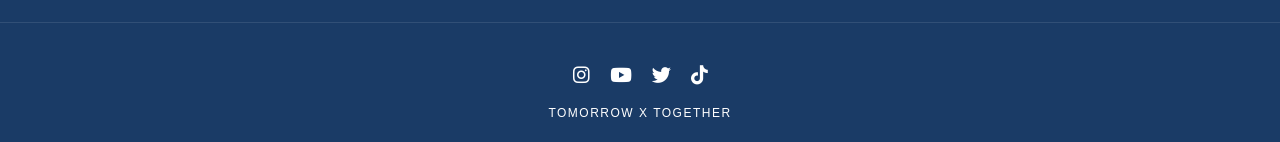
<file: orion-charts.html>
<!DOCTYPE html>
<html lang="en">
<head>
  <meta charset="UTF-8">
  <meta name="viewport" content="width=device-width, initial-scale=1.0">
  <title>TXT | Reclaims Oricon #1</title>
  <link rel="stylesheet" href="style.css">
  <!-- Font Awesome for Social Media Icons -->
  <link rel="stylesheet" href="https://cdnjs.cloudflare.com/ajax/libs/font-awesome/6.4.0/css/all.min.css">
</head>
<body>

  <!-- Navigation Header -->
  <header class="navbar">
    <div class="nav-container">
      <div class="logo">
        <a href="index.html">
          <img src="txt-logo.png" alt="TOMORROWXTOGETHER" class="logo-img" style="height: 80px !important; width: auto !important;">
        </a>
      </div>
      <nav>
        <ul class="nav-links">
          <li><a href="index.html">HOME</a></li>
          <li><a href="about.html">ABOUT TXT</a></li>
        </ul>
      </nav>
    </div>
  </header>

  <!-- Article Layout -->
  <main class="article-container scroll-reveal">
    
    <!-- Article Header Banner Image -->
    <div class="article-banner">
      <img src="article4.png" alt="TXT Reclaims Oricon #1">
    </div>

    <!-- Article Heading -->
    <h1 class="article-title" style="font-family: sans-serif;">TXT reclaims Oricon #1 while sweeping domestic charts and variety shows</h1>
    <p class="article-author">By Allkpop</p>

    <hr class="article-divider">

    <!-- Article Body Text -->
    <div class="article-body">
      <p>
        <strong>TXT</strong> has successfully reclaimed the top spot on the Japanese Oricon charts, demonstrating their massive influence both domestically and abroad. According to the latest Oricon Daily Album Ranking released on April 17, 2026, the group's 8th mini album, <strong>'7TH YEAR: A Moment of Stillness in the Thorns'</strong>, rose back to #1. After initially debuting at the top on its release day, this return to the summit proves the group's steady and sustained popularity in the local market. The title track, <strong>'Stick With You'</strong>, is also enjoying a successful long-term run, holding the #1 position on the Line Music Daily Song Chart for 4 consecutive days and remaining a fixture in the upper tier of the rankings.
      </p>

      <p>
        The momentum is equally strong on domestic music charts. The title track has maintained its #1 position on the Bugs daily chart for 5 consecutive days and has firmly settled into the Melon Top 100, solidifying the group's broad public appeal. Critics note that their high-quality performances on music shows have been a key driver of this success, with the members' stunning visuals and flawless live vocals becoming a major hot topic across online communities. Their global impact is further highlighted by their YouTube performance; the music video for the title track reached 10 million views in just 2 days and surpassed 20 million views by April 17, only 4 days after its release.
      </p>

      <div class="watch-here-block">
        <strong>READ THE FULL ARTICLE HERE:</strong><br>
        <a href="https://www.allkpop.com/article/2026/04/txt-reclaims-oricon-1-while-sweeping-domestic-charts-and-variety-shows" target="_blank" rel="noopener noreferrer" class="youtube-link">
          https://www.allkpop.com/article/2026/04/txt-reclaims-oricon-1-while-sweeping-domestic-charts-and-variety-shows
        </a>
      </div>
    </div>

    <hr class="article-divider">

    <!-- Related Articles / You Might Also Like -->
    <section class="related-section">
      <h2 class="section-title"><span class="bar">|</span> YOU MIGHT ALSO LIKE</h2>
      
      <div class="video-grid">
        
        <!-- Related 1: HYBE Tour -->
        <article class="news-card scroll-reveal">
          <a href="hybe-tour.html">
            <div class="img-wrapper">
              <img src="article5.png" alt="HYBE Tour">
            </div>
          </a>
          <span class="date">10 April 2026</span>
          <h3>
            <a href="hybe-tour.html" class="video-title-link">
              HYBE Tour with Handsome Weirdos | ZIP DAESUNG ep.102 TOMORROW X TOGETHER
            </a>
          </h3>
        </article>

        <!-- Related 2: Yeonjun PFW -->
        <article class="news-card scroll-reveal">
          <a href="yeonjun-pfw.html">
            <div class="img-wrapper">
              <img src="article2.png" alt="Yeonjun PFW">
            </div>
          </a>
          <span class="date">10 March 2026</span>
          <h3>
            <a href="yeonjun-pfw.html" class="video-title-link">
              TXT's Yeonjun Makes PFW Runway Debut at Miu Miu With a Statement Piece
            </a>
          </h3>
        </article>

        <!-- Related 3: Hot Ones -->
        <article class="news-card scroll-reveal">
          <a href="hot-ones.html">
            <div class="img-wrapper">
              <img src="article1.png" alt="Hot Ones Versus">
            </div>
          </a>
          <span class="date">12 November 2025</span>
          <h3>
            <a href="hot-ones.html" class="video-title-link">
              TXT (투모로우바이투게더) | Hot Ones Versus
            </a>
          </h3>
        </article>

      </div>
    </section>

  </main>

  <!-- Footer -->
  <footer class="footer">
    <div class="social-icons">
      <a href="https://www.instagram.com/txt_bighit" target="_blank" rel="noopener noreferrer"><i class="fa-brands fa-instagram"></i></a>
      <a href="https://www.youtube.com/@TXT_OFFICIAL" target="_blank" rel="noopener noreferrer"><i class="fa-brands fa-youtube"></i></a>
      <a href="https://twitter.com/TXT_bighit" target="_blank" rel="noopener noreferrer"><i class="fa-brands fa-twitter"></i></a>
      <a href="https://www.tiktok.com/@txt.bighitent" target="_blank" rel="noopener noreferrer"><i class="fa-brands fa-tiktok"></i></a>
    </div>
    <p class="footer-title">TOMORROW X TOGETHER</p>
  </footer>

  <script src="script.js"></script>
</body>
</html>
</file>
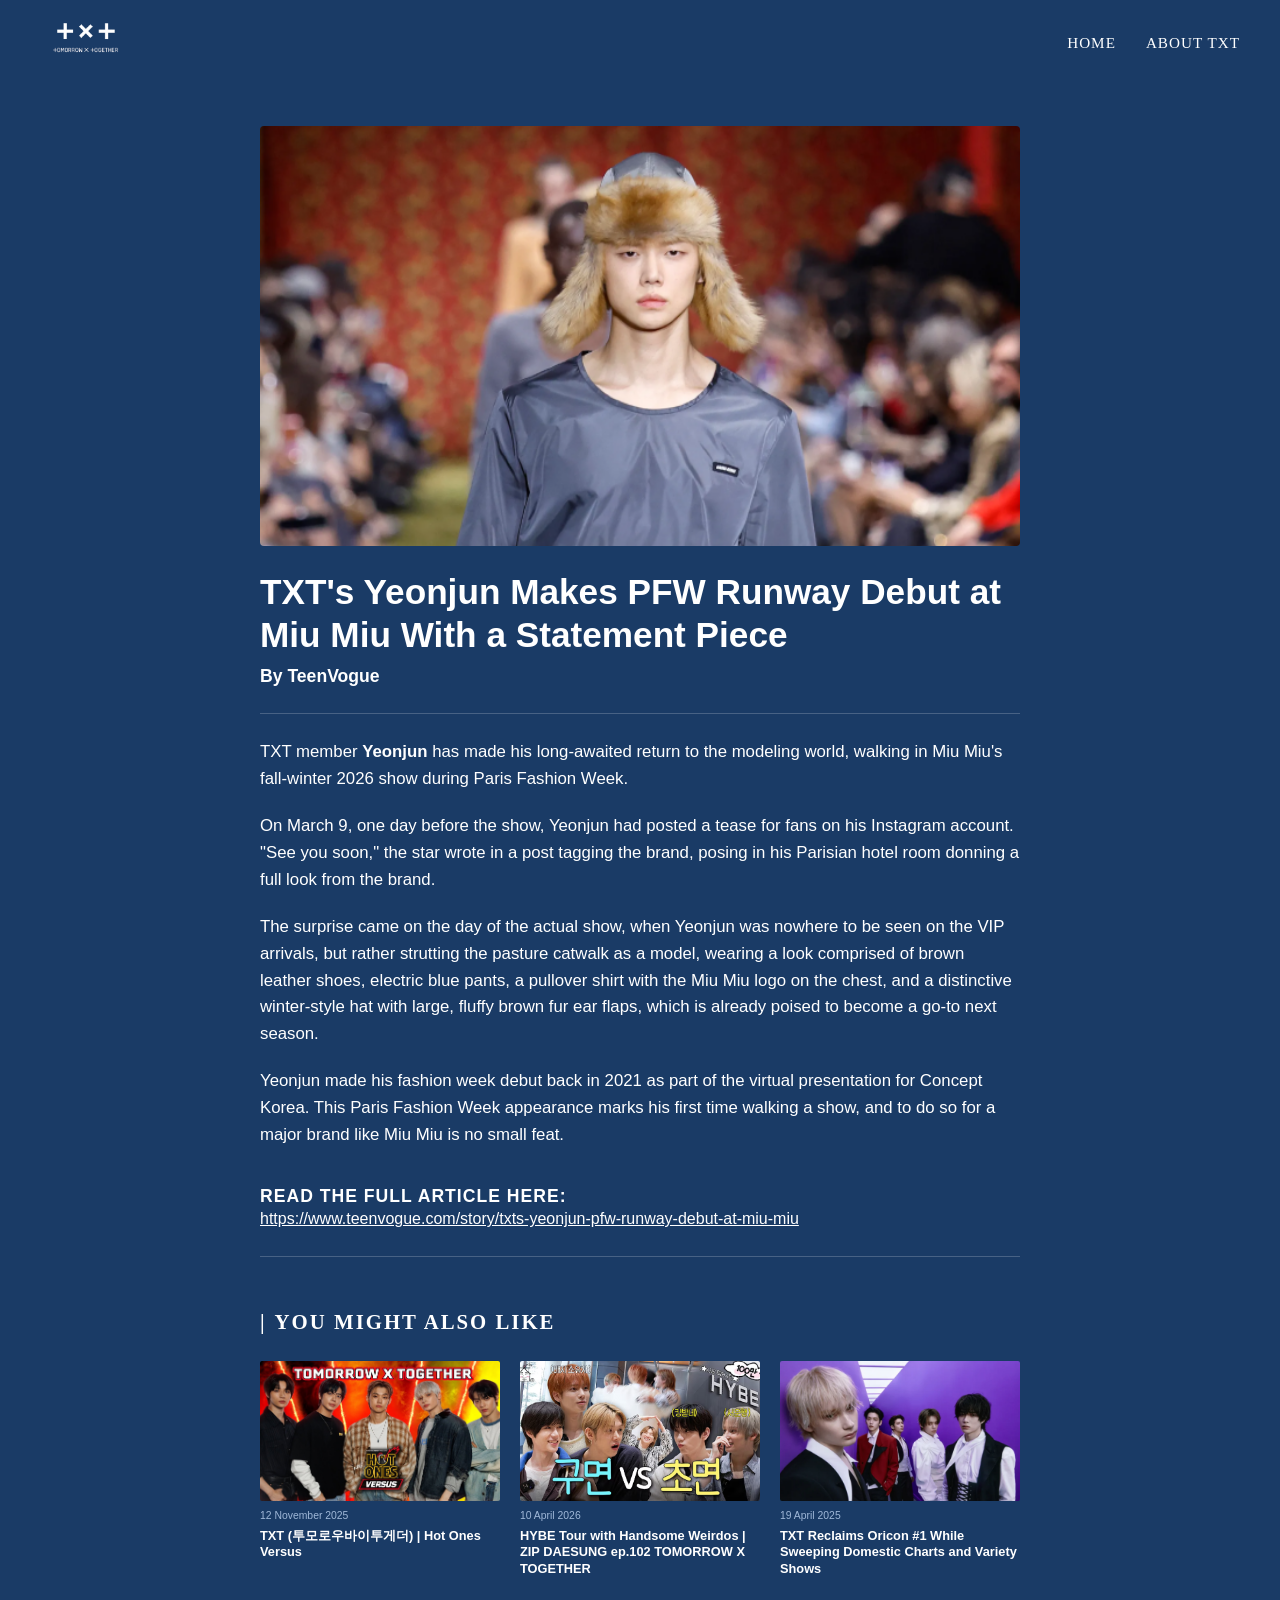
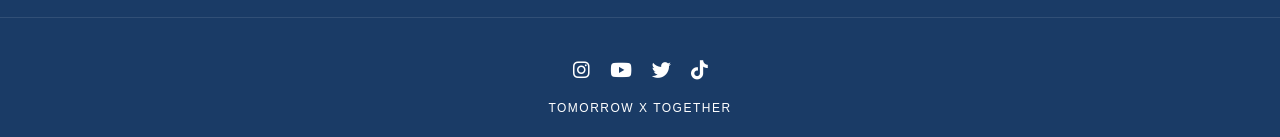
<file: yeonjun-pfw.html>
<!DOCTYPE html>
<html lang="en">
<head>
  <meta charset="UTF-8">
  <meta name="viewport" content="width=device-width, initial-scale=1.0">
  <title>TXT | Yeonjun Makes PFW Runway Debut</title>
  <link rel="stylesheet" href="style.css">
  <!-- Font Awesome for Social Media Icons -->
  <link rel="stylesheet" href="https://cdnjs.cloudflare.com/ajax/libs/font-awesome/6.4.0/css/all.min.css">
</head>
<body>

  <!-- Navigation Header -->
  <header class="navbar">
    <div class="nav-container">
      <div class="logo">
        <a href="index.html">
          <img src="txt-logo.png" alt="TOMORROWXTOGETHER" class="logo-img" style="height: 80px !important; width: auto !important;">
        </a>
      </div>
      <nav>
        <ul class="nav-links">
          <li><a href="index.html">HOME</a></li>
          <li><a href="about.html">ABOUT TXT</a></li>
        </ul>
      </nav>
    </div>
  </header>

  <!-- Article Layout -->
  <main class="article-container scroll-reveal">
    
    <!-- Article Header Banner Image -->
    <div class="article-banner">
      <img src="article2.png" alt="TXT's Yeonjun Makes PFW Runway Debut at Miu Miu">
    </div>

    <!-- Article Heading -->
    <h1 class="article-title">TXT's Yeonjun Makes PFW Runway Debut at Miu Miu With a Statement Piece</h1>
    <p class="article-author">By TeenVogue</p>

    <hr class="article-divider">

    <!-- Article Body Text -->
    <div class="article-body">
      <p>
        TXT member <strong>Yeonjun</strong> has made his long-awaited return to the modeling world, walking in Miu Miu's fall-winter 2026 show during Paris Fashion Week.
      </p>

      <p>
        On March 9, one day before the show, Yeonjun had posted a tease for fans on his Instagram account. "See you soon," the star wrote in a post tagging the brand, posing in his Parisian hotel room donning a full look from the brand.
      </p>

      <p>
        The surprise came on the day of the actual show, when Yeonjun was nowhere to be seen on the VIP arrivals, but rather strutting the pasture catwalk as a model, wearing a look comprised of brown leather shoes, electric blue pants, a pullover shirt with the Miu Miu logo on the chest, and a distinctive winter-style hat with large, fluffy brown fur ear flaps, which is already poised to become a go-to next season.
      </p>

      <p>
        Yeonjun made his fashion week debut back in 2021 as part of the virtual presentation for Concept Korea. This Paris Fashion Week appearance marks his first time walking a show, and to do so for a major brand like Miu Miu is no small feat.
      </p>

      <div class="watch-here-block">
        <strong>READ THE FULL ARTICLE HERE:</strong><br>
        <a href="https://www.teenvogue.com/story/txts-yeonjun-pfw-runway-debut-at-miu-miu" target="_blank" rel="noopener noreferrer" class="youtube-link">
          https://www.teenvogue.com/story/txts-yeonjun-pfw-runway-debut-at-miu-miu
        </a>
      </div>
    </div>

    <hr class="article-divider">

    <!-- Related Articles / You Might Also Like -->
    <section class="related-section">
      <h2 class="section-title"><span class="bar">|</span> YOU MIGHT ALSO LIKE</h2>
      
      <div class="video-grid">
        
        <!-- Related 1: Hot Ones -->
        <article class="news-card scroll-reveal">
          <a href="hot-ones.html">
            <div class="img-wrapper">
              <img src="article1.png" alt="Hot Ones Versus">
            </div>
          </a>
          <span class="date">12 November 2025</span>
          <h3>
            <a href="hot-ones.html" class="video-title-link">
              TXT (투모로우바이투게더) | Hot Ones Versus
            </a>
          </h3>
        </article>

        <!-- Related 2: HYBE Tour -->
        <article class="news-card scroll-reveal">
          <a href="hybe-tour.html">
            <div class="img-wrapper">
              <img src="article5.png" alt="HYBE Tour">
            </div>
          </a>
          <span class="date">10 April 2026</span>

          <h3>
            <a href="hybe-tour.html" class="video-title-link">
              HYBE Tour with Handsome Weirdos | ZIP DAESUNG ep.102 TOMORROW X TOGETHER
            </a>
          </h3>
        </article>

        <!-- Related 3: Oricon Charts -->
        <article class="news-card scroll-reveal">
          <a href="orion-charts.html">
            <div class="img-wrapper">
              <img src="article4.png" alt="Oricon Charts">
            </div>
          </a>
          <span class="date">19 April 2025</span>
          <h3>
            <a href="orion-charts.html" class="video-title-link">
              TXT Reclaims Oricon #1 While Sweeping Domestic Charts and Variety Shows
            </a>
          </h3>
        </article>

      </div>
    </section>

  </main>

  <!-- Footer -->
  <footer class="footer">
    <div class="social-icons">
      <a href="https://www.instagram.com/txt_bighit" target="_blank" rel="noopener noreferrer"><i class="fa-brands fa-instagram"></i></a>
      <a href="https://www.youtube.com/@TXT_OFFICIAL" target="_blank" rel="noopener noreferrer"><i class="fa-brands fa-youtube"></i></a>
      <a href="https://twitter.com/TXT_bighit" target="_blank" rel="noopener noreferrer"><i class="fa-brands fa-twitter"></i></a>
      <a href="https://www.tiktok.com/@txt.bighitent" target="_blank" rel="noopener noreferrer"><i class="fa-brands fa-tiktok"></i></a>
    </div>
    <p class="footer-title">TOMORROW X TOGETHER</p>
  </footer>

  <script src="script.js"></script>
</body>
</html>
</file>
<file: style.css>
@charset "utf-8";
/* CSS Document */

/* --- RESET & GENERAL STYLES --- */
* {
  margin: 0;
  padding: 0;
  box-sizing: border-box;
}

body {
  font-family: 'Times New Roman', Times, serif; /* Elegant magazine serif styling */
  background-color: #1a3b66; /* Deep navy background */
  color: #ffffff;
  line-height: 1.4;
}

a {
  color: inherit;
  text-decoration: none;
}

img {
  width: 100%;
  height: 100%;
  object-fit: cover;
  display: block;
}

/* --- SCROLL-FADE ANIMATION CLASSES --- */
.scroll-reveal {
  opacity: 0;
  transform: translateY(30px);
  transition: opacity 0.8s ease-out, transform 0.8s ease-out;
}

.scroll-reveal.active {
  opacity: 1;
  transform: translateY(0);
}

/* --- NAVBAR STYLING --- */
..navbar {
  width: 100%;
  padding: 20px 50px;
  background-color: #1a3b66;
  height: auto; /* Ensures navbar isn't locked to a small fixed height */
}

.nav-container {
  max-width: 1200px;
  margin: 0 auto;
  display: flex;
  justify-content: space-between;
  align-items: center; /* Keeps HOME / ABOUT TXT vertically centered with the logo */
}

.nav-container {
  max-width: 1200px;
  margin: 0 auto;
  display: flex;
  justify-content: space-between;
  align-items: center;
}

/* --- LOGO STYLING --- */
/* Force the wrapper container size */
.logo a {
  display: inline-block;
  width: 110px !important; /* Set exact width for the logo area */
  height: auto !important;
}

/* Force image to fill the wrapper */
.logo a img {
  width: 100% !important;
  height: auto !important;
  display: block;
}

.nav-links {
  list-style: none;
  display: flex;
  gap: 30px;
}

.nav-links a {
  font-family: 'Times New Roman', Times, serif;
  font-size: 0.95rem;
  letter-spacing: 1px;
}

/* --- HERO SECTION --- */
.hero {
  position: relative;
  width: 100%;
  height: 75vh;
  display: flex;
  align-items: center;
  justify-content: center;
  overflow: hidden;
}

.hero-bg {
  position: absolute;
  top: 0;
  left: 0;
  width: 100%;
  height: 100%;
  z-index: 1;
}

.hero-overlay {
  position: absolute;
  top: 0;
  left: 0;
  width: 100%;
  height: 100%;
  background: linear-gradient(to bottom, rgba(26,59,102,0.2), rgba(26,59,102,0.95));
}

.hero-content {
  position: relative;
  z-index: 2;
  text-align: center;
  padding: 0 20px;
  margin-top: 100px;
}

.hero-title {
  font-size: 2.8rem;
  letter-spacing: 3px;
  font-weight: 400;
  
  /* Match the soft lavender/purple text color from the image */
  color: #8e8bc2; 

  /* Optional: Adds a slight glowing text shadow matching the hero image background */
  text-shadow: 0 0 12px rgba(164, 160, 219, 0.4), 0 2px 6px rgba(0, 0, 0, 0.6);
  
  margin-bottom: 10px;
}

.hero-quote {
  font-style: italic;
  font-size: 1.1rem;
  margin-bottom: 8px;
  opacity: 0.9;
}

.hero-sub {
  font-size: 1.05rem;
}

/* --- MAIN CONTAINER --- */
.main-content {
  max-width: 1100px;
  margin: 0 auto;
  padding: 40px 20px;
}

.section-title {
  font-size: 1.3rem;
  letter-spacing: 2px;
  margin-bottom: 25px;
  display: flex;
  align-items: center;
  gap: 8px;
}

.section-title .bar {
  font-weight: bold;
}

/* --- NEWS GRID --- */
.news-section {
  margin-bottom: 60px;
}

.news-grid {
  display: grid;
  grid-template-columns: 1fr 1.3fr 1fr;
  gap: 25px;
}

.news-col {
  display: flex;
  flex-direction: column;
  gap: 25px;
}

.news-card {
  display: flex;
  flex-direction: column;
}

.img-wrapper {
  width: 100%;
  overflow: hidden;
  border-radius: 2px;
}

.left-col .img-wrapper,
.right-col .img-wrapper {
  height: 140px;
}

.featured-card .img-wrapper {
  height: 310px;
}

.date {
  font-family: sans-serif;
  font-size: 0.65rem;
  color: #a0b8d8;
  margin-top: 8px;
  margin-bottom: 4px;
}

.news-card h3 {
  font-family: sans-serif;
  font-size: 0.8rem;
  font-weight: 600;
  line-height: 1.3;
}

.featured-card h2 {
  font-family: sans-serif;
  font-size: 1.1rem;
  font-weight: bold;
  line-height: 1.3;
}

/* --- VIDEOS GRID --- */
.video-grid {
  display: grid;
  grid-template-columns: repeat(3, 1fr);
  gap: 20px;
}

.video-card .img-wrapper {
  height: 160px;
}

.video-card h3 {
  font-family: sans-serif;
  font-size: 0.75rem;
  font-weight: 600;
  line-height: 1.3;
}

.see-more-container {
  text-align: right;
  margin-top: 15px;
}

.see-more {
  font-family: sans-serif;
  font-size: 0.85rem;
  font-weight: bold;
  border-bottom: 1px solid #fff;
  padding-bottom: 2px;
}

/* --- FOOTER --- */
.footer {
  text-align: center;
  padding: 40px 20px 20px;
  border-top: 1px solid rgba(255, 255, 255, 0.1);
  margin-top: 40px;
}

.social-icons {
  display: flex;
  justify-content: center;
  gap: 20px;
  margin-bottom: 15px;
}

.social-icons a {
  font-size: 1.2rem;
  transition: transform 0.2s ease;
}

.social-icons a:hover {
  transform: translateY(-3px);
}

.footer-title {
  font-family: sans-serif;
  font-size: 0.75rem;
  letter-spacing: 1.5px;
}

/* Responsive design for smaller screens */
@media (max-width: 768px) {
  .news-grid, .video-grid {
    grid-template-columns: 1fr;
  }
}

.album-link {
  color: #ffffff;
  text-decoration: underline;
  transition: opacity 0.2s ease;
}

.album-link:hover {
  opacity: 0.8;
}

.video-title-link {
  color: #ffffff;
  text-decoration: none;
  transition: opacity 0.2s ease, text-decoration 0.2s ease;
}

.video-title-link:hover {
  opacity: 0.8;
  text-decoration: underline;
}

/* --- HOVER EFFECTS FOR IMAGES --- */

/* Ensures image wrapper hides any image scaling past its boundaries */
.img-wrapper {
  overflow: hidden;
  border-radius: 2px;
}

/* Smooth transition setting for all article images */
.news-card .img-wrapper img,
.video-card .img-wrapper img {
  transition: transform 0.4s ease, filter 0.4s ease;
}

/* Zoom effect when hovering over the card or image */
.news-card:hover .img-wrapper img,
.video-card:hover .img-wrapper img {
  transform: scale(1.06); /* Slightly zooms in the image */
  filter: brightness(1.1); /* Slightly brightens the image on hover */
  cursor: pointer;
}

/* --- ARTICLE PAGE STYLES --- */
.article-container {
  max-width: 800px;
  margin: 40px auto;
  padding: 0 20px;
}

.article-banner {
  width: 100%;
  max-height: 420px;
  overflow: hidden;
  border-radius: 4px;
  margin-bottom: 25px;
}

.article-banner img {
  width: 100%;
  height: 100%;
  object-fit: cover;
}

.article-title {
  font-family: sans-serif;
  font-size: 2.2rem;
  font-weight: bold;
  line-height: 1.2;
  margin-bottom: 8px;
}

.article-author {
  font-family: sans-serif;
  font-size: 1.1rem;
  font-weight: 600;
  margin-bottom: 20px;
}

.article-divider {
  border: 0;
  border-top: 1px solid rgba(255, 255, 255, 0.2);
  margin: 25px 0;
}

.article-body p {
  font-family: sans-serif;
  font-size: 1.05rem;
  line-height: 1.6;
  margin-bottom: 20px;
}

.watch-here-block {
  font-family: sans-serif;
  margin-top: 35px;
}

.watch-here-block strong {
  font-size: 1.1rem;
  letter-spacing: 1px;
}

.youtube-link {
  color: #ffffff;
  text-decoration: underline;
  word-break: break-all;
}

.youtube-link:hover {
  opacity: 0.8;
}

.related-section {
  margin-top: 50px;
}

.news-title-link {
  color: #ffffff;
  text-decoration: none;
  transition: opacity 0.2s ease, text-decoration 0.2s ease;
}

.news-title-link:hover {
  opacity: 0.85;
  text-decoration: underline;
}

/* Lock all image wrappers in 'YOU MIGHT ALSO LIKE' to the same height */
.related-section .img-wrapper {
  height: 140px !important;
  width: 100%;
}

.related-section .img-wrapper img {
  height: 100% !important;
  width: 100% !important;
  object-fit: cover !important; /* Crops cleanly so the image doesn't stretch */
}

/* --- ABOUT TXT PAGE STYLES --- */
.about-container {
  max-width: 850px;
  margin: 40px auto;
  padding: 0 20px;
  text-align: center;
}

.about-heading {
  font-family: serif;
  font-size: 2.2rem;
  letter-spacing: 2px;
  color: #a4a0db;
  margin-bottom: 25px;
}

.about-intro {
  font-family: serif;
  font-size: 1.15rem;
  line-height: 1.6;
  max-width: 750px;
  margin: 0 auto 35px auto;
}

/* Debut Block: Image left, Text right */
.about-intro-block {
  display: flex;
  gap: 25px;
  align-items: center;
  text-align: left;
  margin-bottom: 40px;
}

.intro-img-wrapper {
  flex: 0 0 280px;
  border-radius: 2px;
  overflow: hidden;
}

.intro-img-wrapper img {
  width: 100%;
  height: auto;
  display: block;
}

.intro-text {
  font-family: serif;
  font-size: 1.05rem;
  line-height: 1.6;
}

/* Photo Gallery Grid */
.about-gallery {
  display: grid;
  grid-template-columns: repeat(3, 1fr);
  gap: 15px;
  margin-bottom: 60px;
}

.gallery-img-wrapper {
  border-radius: 2px;
  overflow: hidden;
  height: 130px;
}

.gallery-img-wrapper img {
  width: 100%;
  height: 100%;
  object-fit: cover;
}

/* Members Section */
.members-heading {
  font-family: serif;
  font-size: 2.2rem;
  letter-spacing: 2px;
  color: #a4a0db;
  margin-bottom: 40px;
}

.members-row {
  display: flex;
  justify-content: center;
  gap: 35px;
  margin-bottom: 40px;
}

.member-card {
  text-align: center;
  width: 160px;
}

.member-img-wrapper {
  width: 100%;
  height: 200px;
  margin-bottom: 12px;
  overflow: hidden;
  border-radius: 2px;
}

.member-img-wrapper img {
  width: 100%;
  height: 100%;
  object-fit: cover;
}

.member-name {
  font-family: serif;
  font-size: 1.05rem;
  font-weight: normal;
  margin-bottom: 4px;
}

.member-date, .member-role {
  font-family: serif;
  font-size: 0.9rem;
  opacity: 0.85;
  margin: 2px 0;
}

/* Responsive adjustment for small screens */
@media (max-width: 700px) {
  .about-intro-block {
    flex-direction: column;
  }
  .intro-img-wrapper {
    flex: 0 0 auto;
    width: 100%;
  }
 /* --- STAGGERED COLLAGE GALLERY --- */
.about-gallery {
  display: grid;
  grid-template-columns: 1fr 1.2fr 1.1fr;
  grid-template-rows: auto auto auto;
  gap: 20px;
  align-items: center;
  max-width: 800px;
  margin: 0 auto 60px auto;
}

.gallery-item {
  overflow: hidden;
  border-radius: 2px;
}

.gallery-item img {
  width: 100%;
  height: auto;
  display: block;
  object-fit: cover;
}

/* Custom positioning to match design mockup */
.item-1 { grid-column: 1; grid-row: 1; }
.item-2 { grid-column: 2; grid-row: 1; }
.item-3 { grid-column: 3; grid-row: 1 / span 2; } /* Tall card on right */
.item-4 { grid-column: 1; grid-row: 2; }
.item-5 { grid-column: 2; grid-row: 2 / span 2; }
.item-6 { grid-column: 3; grid-row: 3; }

/* --- SCROLL REVEAL FADE-IN ANIMATION --- */
.scroll-reveal {
  opacity: 0;
  transform: translateY(25px);
  transition: opacity 0.7s cubic-bezier(0.25, 1, 0.5, 1), transform 0.7s cubic-bezier(0.25, 1, 0.5, 1);
}

.scroll-reveal.active {
  opacity: 1;
  transform: translateY(0);
}
  .members-row {
    flex-wrap: wrap;
  }
}
</file>
